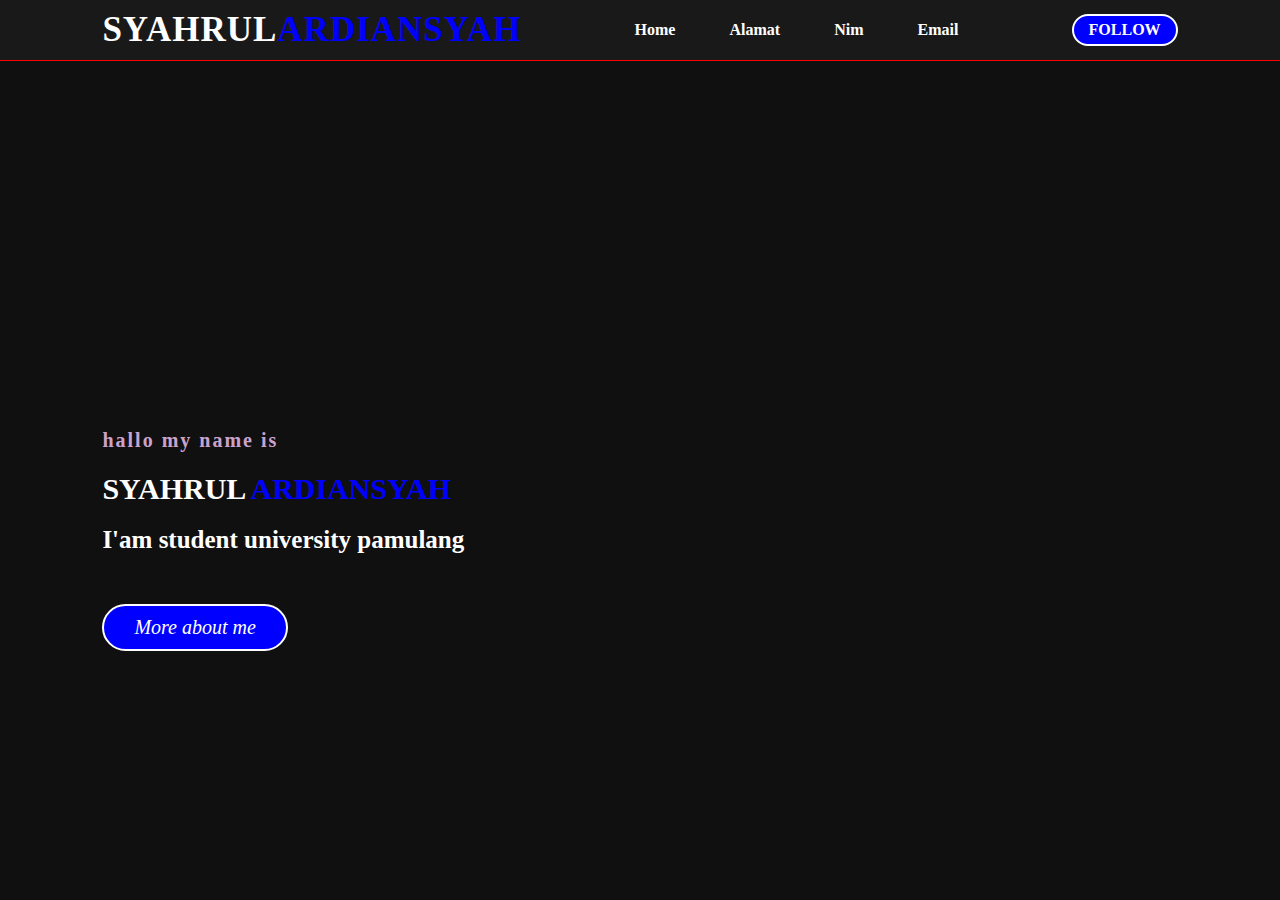
<file: jarkom.html>
<html>
<head>
	<title>SYAHRUL ARDIANSYAH</title>
	<i class="fa-brands fa-maxcdn"></i>
	<link rel="stylesheet" type="text/css" href="style.css">
</head>
<body>
	<div class="home">
		<nav>
			<h2 class="logo">SYAHRUL<span>ARDIANSYAH</span></h2>
			<ul>
				<li><a href="#">home</a></li>
				<li><a href="#">alamat</a></li>
				<li><a href="#">nim</a></li>
				<li><a href="#">email</a></li>
			</ul>
			<a href="#" class="btn">FOLLOW</a> 
		</nav>
		
			
		</div>
		<div class="content">
			<h4>hallo my name is</h4>
			<h1>SYAHRUL <span>ARDIANSYAH</span></h1>
			<h3>I'am student university pamulang</h3>
			<a href="#"><i class="far fa-user"> More about me</i></a>
		</div>
	</div>
	
</body>

</html>
</file>
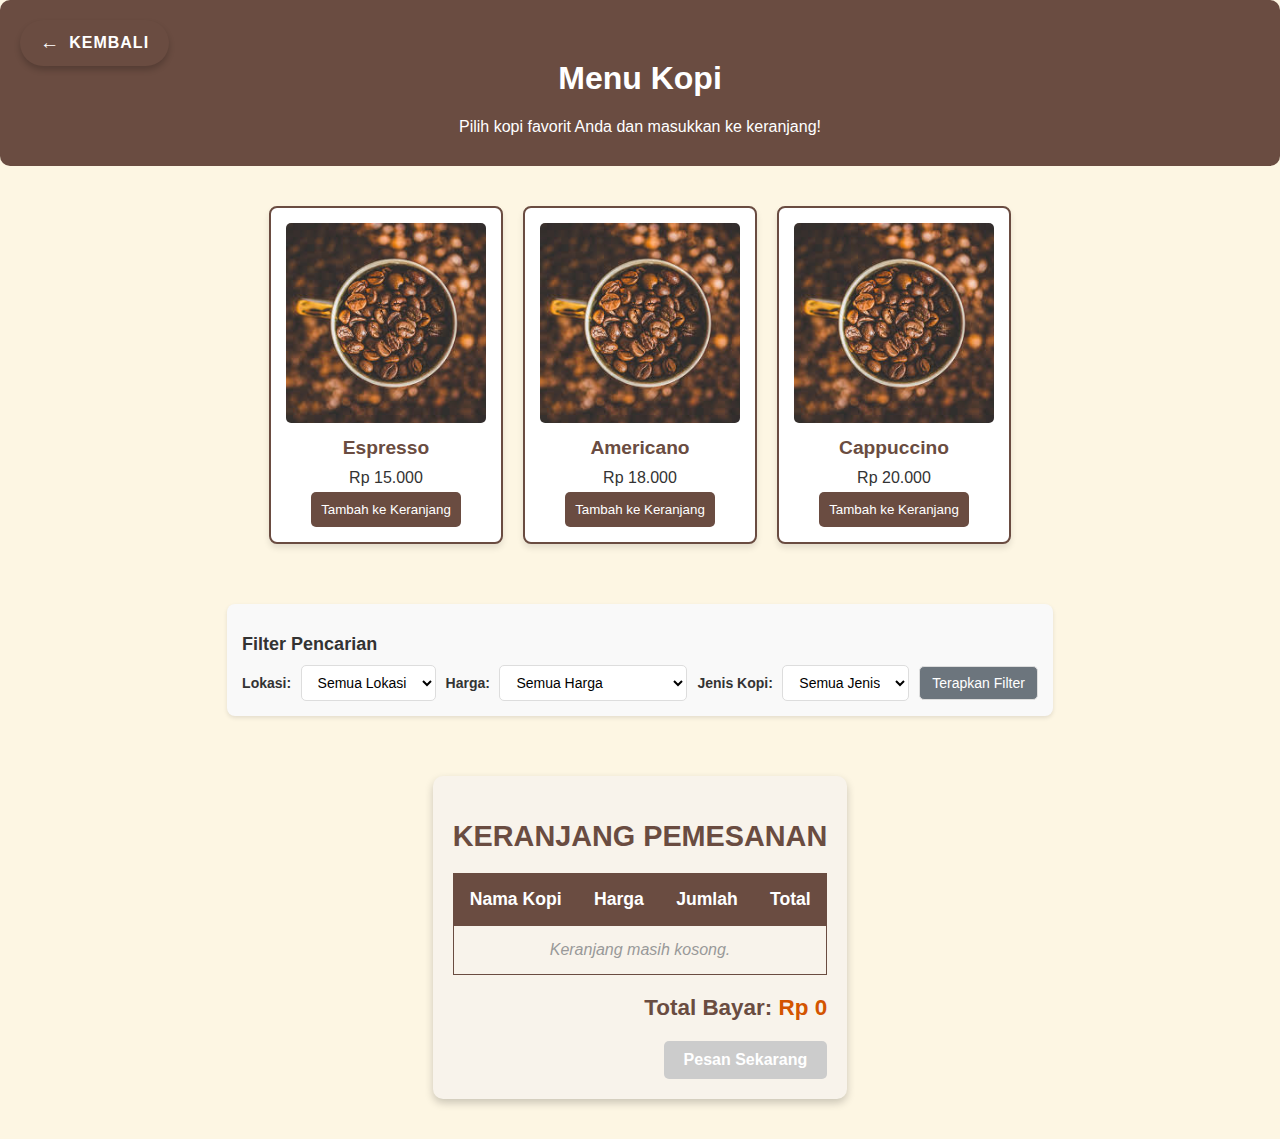
<file: CoffeeShop/order.html>
<!DOCTYPE html>
<html lang="en">
  <head>
    <meta charset="UTF-8" />
    <meta name="viewport" content="width=device-width, initial-scale=1.0" />
    <title>Pesan Kopi</title>
    <link rel="stylesheet" href="order.css" />
  </head>
  <body>
    <header class="header">
      <div class="back-button" onclick="goBack()">
        <span class="arrow">&#8592;</span>
        <span class="text">Kembali</span>
      </div>
      <h1>Menu Kopi</h1>
      <p>Pilih kopi favorit Anda dan masukkan ke keranjang!</p>
    </header>

    <section class="menu">
      <!-- Kopi Menu List -->
      <section class="menu">
        <div class="menu-item" data-location="sumatra" data-price="15000" data-type="arabica">
          <img src="foto/kopi1.jpg" alt="arabica" />
          <h2>Espresso</h2>
          <p>Rp 15.000</p>
          <button class="add-to-cart" data-name="Espresso" data-price="15000">Tambah ke Keranjang</button>
        </div>
        <div class="menu-item" data-location="java" data-price="18000" data-type="robusta">
          <img src="foto/kopi1.jpg" alt="green coffee" />
          <h2>Americano</h2>
          <p>Rp 18.000</p>
          <button class="add-to-cart" data-name="Americano" data-price="18000">Tambah ke Keranjang</button>
        </div>
        <div class="menu-item" data-location="bali" data-price="20000" data-type="single-origin">
          <img src="foto/kopi1.jpg" alt="Americano" />
          <h2>Cappuccino</h2>
          <p>Rp 20.000</p>
          <button class="add-to-cart" data-name="Cappuccino" data-price="20000">Tambah ke Keranjang</button>
        </div>
      </section>
      

      <section class="filter-section">
        <div class="container">
          <h2>Filter Pencarian</h2>
          <form id="filter-form" class="filter-form">
            <div class="filter-group">
              <label for="location">Lokasi:</label>
              <select id="location" name="location">
                <option value="all">Semua Lokasi</option>
                <option value="sumatra">Sumatra</option>
                <option value="java">Jawa</option>
                <option value="bali">Bali</option>
              </select>
            </div>
            <div class="filter-group">
              <label for="price">Harga:</label>
              <select id="price" name="price">
                <option value="all">Semua Harga</option>
                <option value="low">Di bawah Rp50.000</option>
                <option value="mid">Rp50.000 - Rp100.000</option>
                <option value="high">Di atas Rp100.000</option>
              </select>
            </div>
            <div class="filter-group">
              <label for="type">Jenis Kopi:</label>
              <select id="type" name="type">
                <option value="all">Semua Jenis</option>
                <option value="arabica">Arabika</option>
                <option value="robusta">Robusta</option>
                <option value="single-origin">Single Origin</option>
              </select>
            </div>
            <button type="button" id="apply-filter" class="btn-filter">Terapkan Filter</button>
          </form>
        </div>
      </section>
      
      
      <section class="cart">
        <h2>Keranjang Pemesanan</h2>
        <table class="cart-table">
          <thead>
            <tr>
              <th>Nama Kopi</th>
              <th>Harga</th>
              <th>Jumlah</th>
              <th>Total</th>
            </tr>
          </thead>
          <tbody id="cart-body">
            <tr>
              <td colspan="4" class="empty-cart">Keranjang masih kosong.</td>
            </tr>
          </tbody>
        </table>
        <div class="cart-footer">
          <h3>Total Bayar: <span id="total-price">Rp 0</span></h3>
          <button id="place-order" class="btn-order" disabled>Pesan Sekarang</button>
        </div>
      </section>
      

    <script src="order.js"></script>
  </body>
  <script>
    // Fungsi untuk tombol Kembali
    function goBack() {
      window.history.back();
    }
    feather.replace();
  </script>
  <script>
    feather.replace();
  </script>
</html>
</file>
<file: style.css>
* {
	padding: 0;
	margin: 0;
	text-decoration: none;
}
.home {
	height: 100vh;
	width: 100%;
	background-color: #101010;
}
nav {
	display: flex;
	align-items: center;
	justify-content: space-between;
	padding-top: 10px;
	padding-bottom: 10px;
	padding-right: 8%;
	padding-left: 8%;
	background-color: #191919;
	border-bottom: 1px solid red;
}
.logo{
	color: white;
	font-size: 35px;
	letter-spacing: 1px;
	cursor: pointer;
}
span{
	color: blue;
}
nav ul li{
	list-style-type: none;
	display: inline-block;
	padding: 10px 25px;
}
nav ul li a {
	color: white;
	font-weight: bold;
	font-size: 16px;
	text-transform: capitalize;
}
nav ul li a:hover {
	color: red;
	transition: 0,5s;
}
.btn {
	background-color: blue;
	color: white;
	border: 2px solid white;
	font-weight: bold;
	padding: 5px 15px;
	border-radius: 30px;
	transition: transform .5; 
}
.btn:hover {
transform: scale(1.2);
border: 2px solid blue;
background-color: transparent;
}
.image {
	width: 50%;
	height: 90%;
	position: absolute;
	bottom: 0;
	right: 30px;
	transform: rotateY(180deg);
}
.image img {
	height: 90%;
	width: 100%;
	position: absolute;
	bottom: 0;
	right: 23%
	transform: translateX(20%);
}
.content {
	position: absolute;
	top: 60%;
	left: 8%;
	transform: translateY(-50%);
}
h4 {
	color: #fcfc;
	letter-spacing: 2px;
	font-size: 20px;
}
h1 {
	color: white;
	font-size: 30px;
	margin: 20px 0 20px;

}
h3 {
	color: white;
	font-size: 25px;
	margin-bottom: 50px;
}
.content a {
	font-size: 20px;
	background: blue;
	color: white;
	display: inline-block;
	padding: 10px 30px;
	border-radius: 30px;
	border:2px solid white;
	transition: .5s;
}
.content a:hover {
transform: scale(1.2);
border: 2px solid blue;
background-color: transparent;
}
</file>
<file: CoffeeShop/order.css>
/* General Styles */
body {
  font-family: "Poppins", sans-serif;
  margin: 0;
  padding: 0;
  background-color: #fdf6e3;
  color: #333;
}

/* Menu Section */
.menu {
  display: flex;
  flex-wrap: wrap;
  justify-content: center;
  gap: 20px;
  padding: 20px;
}

.menu-item {
  background-color: #fff;
  border: 2px solid #6a4c41;
  border-radius: 8px;
  width: 200px;
  text-align: center;
  padding: 15px;
  box-shadow: 0 4px 6px rgba(0, 0, 0, 0.1);
  transition: transform 0.3s;
}

.menu-item:hover {
  transform: translateY(-5px);
}

.menu-item img {
  width: 100%;
  border-radius: 5px;
}

.menu-item h2 {
  margin: 10px 0;
  font-size: 1.2rem;
  color: #6a4c41;
}

.menu-item p {
  margin: 5px 0;
  font-size: 1rem;
  color: #333;
}

.add-to-cart {
  background-color: #6a4c41;
  color: #fff;
  border: none;
  padding: 10px;
  cursor: pointer;
  border-radius: 5px;
}

.add-to-cart:hover {
  background-color: #4b352d;
}

/* Section Keranjang */
.cart {
  margin: 20px auto;
  padding: 20px;
  max-width: 800px;
  background-color: #f8f3eb;
  border-radius: 10px;
  box-shadow: 0 4px 8px rgba(0, 0, 0, 0.2);
}

.cart h2 {
  font-size: 1.8rem;
  text-align: center;
  margin-bottom: 20px;
  color: #6a4c41;
  text-transform: uppercase;
}

/* Tabel Keranjang */
.cart-table {
  width: 100%;
  border-collapse: collapse;
  margin-bottom: 20px;
}

.cart-table th,
.cart-table td {
  padding: 15px;
  text-align: center;
  border: 1px solid #6a4c41;
}

.cart-table th {
  background-color: #6a4c41;
  color: #fff;
  font-size: 1.1rem;
}

.cart-table td {
  font-size: 1rem;
  color: #333;
}

.cart-table .empty-cart {
  text-align: center;
  font-style: italic;
  color: #999;
}

/* Footer Total */
.cart-footer {
  text-align: right;
  font-size: 1.2rem;
}

.cart-footer h3 {
  margin: 0;
  color: #6a4c41;
  font-weight: bold;
}

.cart-footer span {
  color: #d35400;
}

/* Responsif */
@media (max-width: 600px) {
  .cart {
    padding: 15px;
  }

  .cart h2 {
    font-size: 1.5rem;
  }

  .cart-table th,
  .cart-table td {
    font-size: 0.9rem;
    padding: 10px;
  }

  .cart-footer {
    font-size: 1rem;
  }
}
/* Tombol Kembali */
.back-button {
  display: flex;
  align-items: center;
  gap: 10px;
  position: absolute;
  top: 20px;
  left: 20px;
  background-color: #6a4c41;
  color: #fff;
  padding: 12px 20px;
  border-radius: 30px;
  box-shadow: 0 4px 6px rgba(0, 0, 0, 0.2);
  font-size: 1rem;
  font-weight: bold;
  cursor: pointer;
  transition: all 0.3s ease;
}

.back-button:hover {
  background-color: #4b352d;
  transform: scale(1.05);
  box-shadow: 0 6px 10px rgba(0, 0, 0, 0.3);
}

.back-button .arrow {
  font-size: 1.2rem;
  transition: transform 0.3s ease;
}

.back-button:hover .arrow {
  transform: translateX(-5px); /* Animasi panah bergerak */
}

.back-button .text {
  text-transform: uppercase;
  letter-spacing: 1px;
}

.back-button i {
  margin-right: 8px;
}

.back-button:hover {
  background-color: #4b352d;
}

/* Posisi Header */
.header {
  position: relative;
  text-align: center;
  padding: 20px;
  background-color: #6a4c41;
  color: #fff;
  border-radius: 10px;
}

.header h1 {
  margin-top: 40px; /* Agar tidak tumpang tindih dengan tombol */
  font-size: 2rem;
}

.header p {
  margin: 10px 0;
  font-size: 1rem;
}
/* Tombol Pesan */
.btn-order {
  background-color: #6a4c41;
  color: #fff;
  padding: 10px 20px;
  font-size: 1rem;
  font-weight: bold;
  border: none;
  border-radius: 5px;
  cursor: pointer;
  transition: background-color 0.3s ease;
  margin-top: 20px;
}

.btn-order:hover {
  background-color: #4b352d;
}

.btn-order:disabled {
  background-color: #ccc;
  cursor: not-allowed;
}
/* Styling untuk section metode pembayaran */
.payment-method {
  margin: 20px 0;
  padding: 15px;
  background-color: #f8f8f8;
  border-radius: 8px;
  box-shadow: 0 2px 5px rgba(0, 0, 0, 0.1);
}

.payment-method h3 {
  font-size: 20px;
  font-weight: bold;
  color: #333;
  margin-bottom: 10px;
}

/* Container untuk dropdown metode pembayaran */
.payment-container {
  position: relative;
  display: inline-block;
  width: 100%;
}

/* Styling dropdown select */
.payment-select {
  width: 100%;
  padding: 12px 15px;
  font-size: 16px;
  color: #333;
  border: 2px solid #ddd;
  border-radius: 8px;
  background-color: white;
  appearance: none;
  cursor: pointer;
  transition: all 0.3s ease;
}

/* Gaya hover pada dropdown select */
.payment-select:hover {
  border-color: #6c757d;
}

/* Gaya saat dropdown select dipilih */
.payment-select:focus {
  border-color: #007bff;
  outline: none;
}

/* Styling untuk icon dropdown */
.payment-select::-ms-expand {
  display: none;
}

/* Tambahkan ikon untuk dropdown */
.payment-select option {
  padding: 10px;
} /* Styling untuk section metode pengiriman */
.shipping-method {
  margin: 20px 0;
  padding: 15px;
  background-color: #f8f8f8;
  border-radius: 8px;
  box-shadow: 0 2px 5px rgba(0, 0, 0, 0.1);
}

.shipping-method h3 {
  font-size: 20px;
  font-weight: bold;
  color: #333;
  margin-bottom: 10px;
}

/* Container untuk dropdown metode pengiriman */
.shipping-container {
  position: relative;
  display: inline-block;
  width: 100%;
}

/* Styling dropdown select untuk pengiriman */
.shipping-select {
  width: 100%;
  padding: 12px 15px;
  font-size: 16px;
  color: #333;
  border: 2px solid #ddd;
  border-radius: 8px;
  background-color: white;
  appearance: none;
  cursor: pointer;
  transition: all 0.3s ease;
}

/* Gaya hover pada dropdown select */
.shipping-select:hover {
  border-color: #6c757d;
}

/* Gaya saat dropdown select dipilih */
.shipping-select:focus {
  border-color: #007bff;
  outline: none;
}

/* Styling untuk icon dropdown */
.shipping-select::-ms-expand {
  display: none;
}

/* Tambahkan ikon untuk dropdown */
.shipping-select option {
  padding: 10px;
}
.filter-section {
  display: flex;
  flex-wrap: nowrap;
  align-items: center;
  gap: 20px;
  margin: 20px 0;
  padding: 15px;
  background-color: #f9f9f9;
  border-radius: 8px;
  box-shadow: 0 2px 4px rgba(0, 0, 0, 0.1);
}

.filter-section h2 {
  flex-basis: 100%;
  font-size: 18px;
  margin-bottom: 10px;
}

.filter-section form {
  display: flex;
  gap: 10px;
  align-items: center;
  width: 100%;
}

.filter-section label {
  font-size: 14px;
  font-weight: bold;
  margin-right: 5px;
}

.filter-section select,
.filter-section button {
  padding: 8px 12px;
  border: 1px solid #ddd;
  border-radius: 5px;
  font-size: 14px;
  background-color: #fff;
  flex-grow: 1;
}

.filter-section button {
  background-color: #6c757d;
  color: #fff;
  cursor: pointer;
  flex-grow: 0;
}

.filter-section button:hover {
  background-color: #5a6268;
}
</file>
